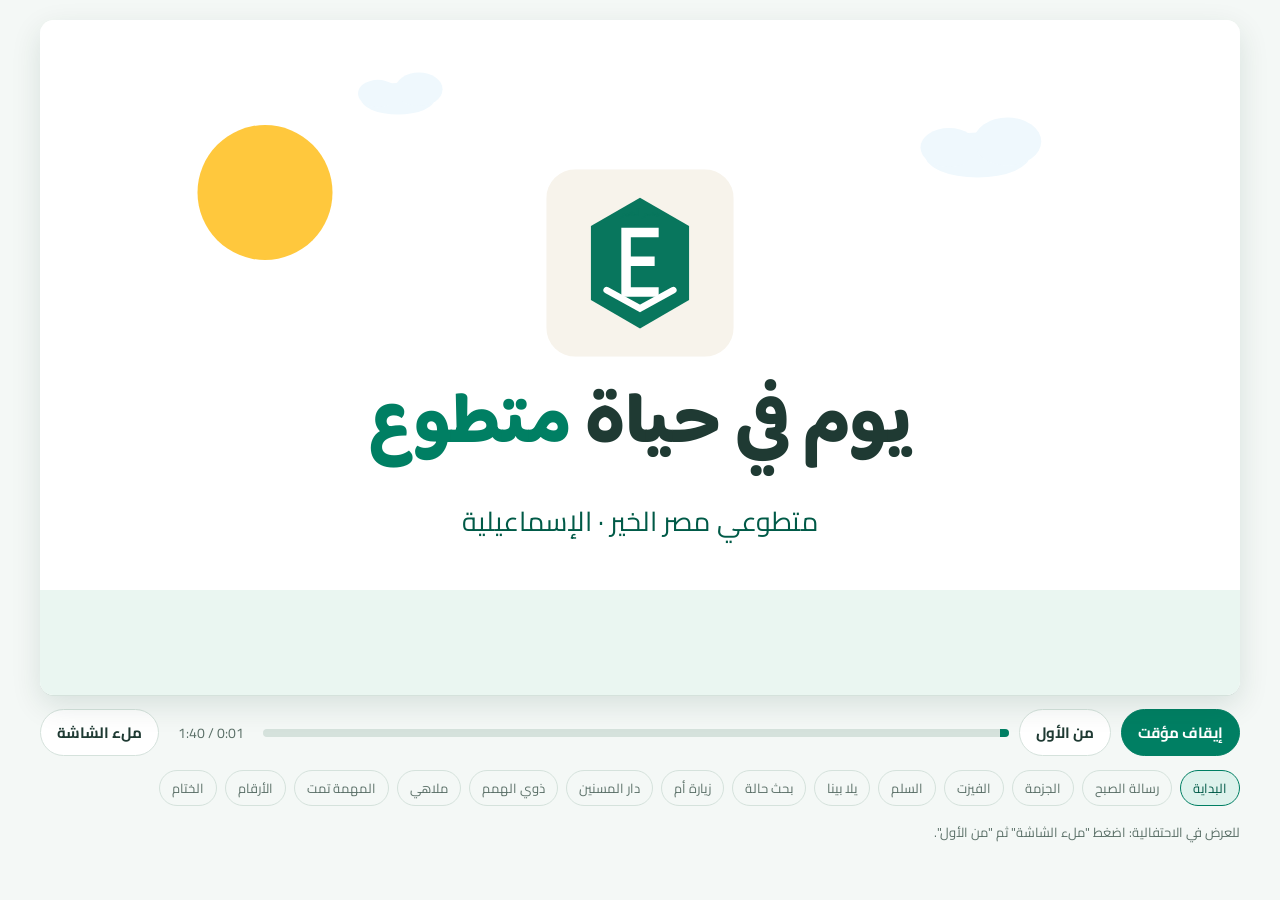
<file: intro.html>
<!doctype html>
<html lang="ar" dir="rtl"><head><meta charset="utf-8"><meta name="viewport" content="width=device-width, initial-scale=1, viewport-fit=cover">
<title>يوم في حياة متطوع</title>
<link rel="preconnect" href="https://fonts.googleapis.com">
<link rel="stylesheet" href="https://fonts.googleapis.com/css2?family=Baloo+Bhaijaan+2:wght@500;700;800&family=Cairo:wght@400;600;700&display=swap">
<style>
:root{
--green:#007F63; --green-deep:#005A47; --green-soft:#DDF2EC;
--sun:#FFC83D; --coral:#FF7B6B; --sky:#48B4E8; --berry:#9B6BDB; --pink:#FF8FB8;
--ink:#1F3A33; --skin:#F2C9A0; --skin2:#D9A27A; --paper:#FFFFFF;
--chrome-bg:#F4F8F6; --chrome-fg:#1F3A33; --chrome-muted:#5B7068; --chrome-line:#D5E2DC; --chrome-card:#FFFFFF;
--display:"Baloo Bhaijaan 2","Cairo",system-ui,sans-serif;
--body:"Cairo",system-ui,sans-serif;
}
@media (prefers-color-scheme: dark){:root:not([data-theme="light"]){--chrome-bg:#0F1A17;--chrome-fg:#E6F0EC;--chrome-muted:#97ABA4;--chrome-line:#24352F;--chrome-card:#16241F;color-scheme:dark}}
html,body{background:var(--chrome-bg);color:var(--chrome-fg)}
body{font-family:var(--body);padding-left:max(16px,env(safe-area-inset-left,0px));padding-right:max(16px,env(safe-area-inset-right,0px));padding-block:20px;margin:0}
.wrap{max-width:1200px;margin:0 auto;display:flex;flex-direction:column;gap:14px}
.frame{position:relative;width:100%;aspect-ratio:16/9;max-width:100%;background:var(--paper);border-radius:14px;overflow:hidden;box-shadow:0 1px 0 var(--chrome-line),0 10px 30px rgba(0,60,45,.12)}
.frame:fullscreen{border-radius:0}
#stage{position:absolute;top:0;left:0;width:1600px;height:900px;transform-origin:0 0;direction:rtl;color:var(--ink);font-family:var(--body);background:var(--paper)}
.scene{position:absolute;inset:0;opacity:0;visibility:hidden}
.scene.on{opacity:1;visibility:visible;animation:sceneIn .45s ease both}
.scene svg{position:absolute;inset:0;width:1600px;height:900px}
@keyframes sceneIn{from{opacity:0}to{opacity:1}}
.paused *,.paused{animation-play-state:paused!important}
.cap{position:absolute;top:70px;right:80px;display:flex;flex-direction:column;gap:8px;align-items:flex-start}
.tag{font-family:var(--display);font-weight:700;font-size:30px;background:var(--green);color:#fff;padding:6px 26px 2px;border-radius:40px}
.big{font-family:var(--display);font-weight:800;font-size:64px;line-height:1.05;color:var(--ink)}
.big em{font-style:normal;color:var(--green)}
.stat{position:absolute;bottom:60px;left:70px;background:#fff;border:3px solid var(--sun);border-radius:22px;padding:14px 28px;display:flex;align-items:baseline;gap:14px;font-family:var(--display)}
.stat b{font-size:56px;color:var(--green);font-weight:800}
.stat span{font-size:28px;color:var(--ink)}
.scene.on .cap{animation:upIn .7s .3s cubic-bezier(.2,.9,.3,1.2) both}
.scene.on .stat{animation:popIn .6s 1.6s cubic-bezier(.2,.9,.3,1.4) both}
@keyframes upIn{from{opacity:0;transform:translateY(30px)}to{opacity:1;transform:none}}
@keyframes popIn{from{opacity:0;transform:scale(.5)}to{opacity:1;transform:none}}
#corner{position:absolute;top:30px;left:36px;display:flex;align-items:center;gap:12px;background:#fff;border:2px solid var(--green-soft);border-radius:18px;padding:8px 18px;font-family:var(--display);transition:opacity .4s;opacity:0;z-index:5}
#corner.show{opacity:1}
#corner b{font-size:40px;color:var(--green);font-variant-numeric:tabular-nums;font-weight:800;min-width:110px;text-align:center}
#corner span{font-size:20px;color:var(--ink);line-height:1.1}
#wm{position:absolute;bottom:26px;right:30px;width:74px;opacity:.95;z-index:5;transition:opacity .4s}
svg *{transform-box:fill-box}
.scene.on .walkR{animation:walkR var(--d,3s) var(--dl,0s) linear both}
@keyframes walkR{from{transform:translateX(var(--dx,600px))}to{transform:none}}
.scene.on .bob{animation:bob .45s var(--dl,0s) ease-in-out infinite alternate}
@keyframes bob{from{transform:translateY(0)}to{transform:translateY(-10px)}}
.scene.on .pop{animation:popIn .55s var(--dl,0s) cubic-bezier(.2,.9,.3,1.5) both;transform-origin:center}
.scene.on .fadeIn{animation:fadeI .5s var(--dl,0s) both}
@keyframes fadeI{from{opacity:0}to{opacity:1}}
.scene.on .floatUp{animation:floatUp 2.4s var(--dl,0s) ease-out infinite}
@keyframes floatUp{0%{opacity:0;transform:translateY(0) scale(.6)}20%{opacity:1}100%{opacity:0;transform:translateY(-160px) scale(1.1)}}
.scene.on .wave{animation:wave .5s var(--dl,0s) ease-in-out infinite alternate;transform-origin:top center}
@keyframes wave{from{transform:rotate(10deg)}to{transform:rotate(150deg)}}
.scene.on .spin{animation:spin 9s linear infinite;transform-origin:center}
@keyframes spin{to{transform:rotate(360deg)}}
.scene.on .spinR{animation:spin 9s linear infinite reverse;transform-origin:center}
.scene.on .dance{animation:dance .5s var(--dl,0s) ease-in-out infinite alternate;transform-origin:bottom center}
@keyframes dance{from{transform:rotate(-7deg) translateY(0)}to{transform:rotate(7deg) translateY(-22px)}}
.scene.on .drop{animation:drop .7s var(--dl,0s) cubic-bezier(.3,1.4,.5,1) both}
@keyframes drop{from{transform:translateY(-520px)}to{transform:none}}
.scene.on .draw{stroke-dasharray:400;animation:draw .9s var(--dl,0s) ease both}
@keyframes draw{from{stroke-dashoffset:400}to{stroke-dashoffset:0}}
.scene.on .doorClose{animation:doorC .8s var(--dl,.4s) ease-in both;transform-origin:right center}
@keyframes doorC{from{transform:scaleX(.08)}to{transform:scaleX(1)}}
.scene.on .doorOpen{animation:doorO .8s var(--dl,2.6s) ease-out both;transform-origin:right center}
@keyframes doorO{from{transform:scaleX(1)}to{transform:scaleX(.12)}}
.scene.on .stairs{animation:stairs 2s linear both}
@keyframes stairs{0%{transform:translate(0,0)}25%{transform:translate(-110px,70px)}50%{transform:translate(-220px,140px)}75%{transform:translate(-330px,210px)}100%{transform:translate(-440px,280px)}}
.scene.on .sunRise{animation:sunRise 2s ease-out both}
@keyframes sunRise{from{transform:translateY(240px)}to{transform:none}}
.scene.on .sunSet{animation:sunSet 6s ease-in both}
@keyframes sunSet{from{transform:translateY(-120px)}to{transform:translateY(160px)}}
.scene.on .zoomIn{animation:zoomIn 1.4s var(--dl,0s) ease both;transform-origin:center}
@keyframes zoomIn{from{opacity:0;transform:scale(.7)}to{opacity:1;transform:none}}
.scene.on .confetti{animation:conf 3s var(--dl,0s) linear infinite}
@keyframes conf{from{transform:translateY(-120px) rotate(0)}to{transform:translateY(1000px) rotate(720deg)}}
.chat{position:absolute;top:120px;left:50%;transform:translateX(-50%);width:760px;display:flex;flex-direction:column;gap:16px}
.bub{background:#fff;border-radius:22px;padding:18px 26px;box-shadow:0 4px 0 rgba(0,90,71,.08),0 0 0 2px var(--green-soft);font-size:30px;line-height:1.5;opacity:0}
.bub small{display:block;font-family:var(--display);color:var(--green);font-size:24px;font-weight:700}
.scene.on .bub{animation:upIn .6s var(--dl,1s) cubic-bezier(.2,.9,.3,1.2) both}
.yes{display:flex;gap:18px;justify-content:center;margin-top:10px}
.yes div{display:flex;flex-direction:column;align-items:center;gap:6px;opacity:0;font-family:var(--display);font-size:24px}
.yes i{width:92px;height:92px;border-radius:50%;display:grid;place-items:center;font-style:normal;color:#fff;font-size:46px;font-weight:800;position:relative}
.yes i::after{content:"✓";position:absolute;bottom:-6px;left:-6px;width:38px;height:38px;border-radius:50%;background:var(--green);color:#fff;font-size:24px;display:grid;place-items:center;border:3px solid #fff}
.scene.on .yes div{animation:popIn .5s var(--dl) cubic-bezier(.2,.9,.3,1.5) both}
.flash{position:absolute;bottom:90px;width:100%;text-align:center;font-family:var(--display);font-weight:800;font-size:90px;color:var(--ink)}
.scene.on .flash{animation:popIn .5s .2s cubic-bezier(.2,.9,.3,1.5) both}
.tiles{position:absolute;bottom:90px;left:50%;transform:translateX(-50%);display:grid;grid-template-columns:repeat(4,300px);gap:26px}
.tile{border-radius:26px;padding:22px 20px 16px;text-align:center;font-family:var(--display);opacity:0;color:#fff}
.tile b{display:block;font-size:66px;font-weight:800;line-height:1;font-variant-numeric:tabular-nums}
.tile span{font-size:26px}
.scene.on .tile{animation:upIn .6s var(--dl) cubic-bezier(.2,.9,.3,1.3) both}
#bigNum{font-family:var(--display);font-weight:800;font-size:220px;color:var(--green);line-height:1;font-variant-numeric:tabular-nums;text-align:center;position:absolute;top:110px;width:100%}
.bigLbl{position:absolute;top:350px;width:100%;text-align:center;font-family:var(--display);font-size:46px;font-weight:700}
.phones{position:absolute;top:250px;left:50%;transform:translateX(-50%);display:flex;gap:36px}
.ph{width:190px;height:340px;border-radius:30px;background:#fff;border:8px solid var(--ink);display:flex;flex-direction:column;align-items:center;justify-content:center;gap:14px;opacity:0;font-family:var(--display)}
.ph i{width:96px;height:96px;border-radius:50%;background:var(--green);color:#fff;font-style:normal;font-size:60px;display:grid;place-items:center}
.ph span{font-size:28px;font-weight:700;color:var(--green)}
.ph small{font-size:20px;color:var(--ink)}
.scene.on .ph{animation:popIn .5s var(--dl) cubic-bezier(.2,.9,.3,1.5) both}
.end{position:absolute;inset:0;display:flex;flex-direction:column;align-items:center;justify-content:center;gap:18px}
.end img{width:640px}
.end h2{font-family:var(--display);font-weight:800;font-size:84px;margin:0;color:var(--ink);text-wrap:balance}
.end h2 em{font-style:normal;color:var(--coral)}
.end p{font-size:34px;margin:0;color:var(--green-deep);font-weight:700}
.scene.on .end img{animation:zoomIn 1.2s .2s ease both}
.scene.on .end h2{animation:upIn .7s 1.2s both}
.scene.on .end p{animation:upIn .7s 2s both}
.intro{position:absolute;inset:0;display:flex;flex-direction:column;align-items:center;justify-content:center;gap:10px}
.intro img{width:250px}
.intro h1{font-family:var(--display);font-weight:800;font-size:96px;margin:0;color:var(--ink)}
.intro h1 em{font-style:normal;color:var(--green)}
.intro p{font-size:36px;margin:0;color:var(--green-deep)}
.scene.on .intro img{animation:zoomIn 1s .2s ease both}
.scene.on .intro h1{animation:upIn .7s 1.3s both}
.scene.on .intro p{animation:upIn .7s 2.2s both}
.bar{display:flex;flex-wrap:wrap;align-items:center;gap:10px}
.bar button{font-family:var(--body);font-weight:700;font-size:15px;border:1.5px solid var(--chrome-line);background:var(--chrome-card);color:var(--chrome-fg);padding:8px 16px;border-radius:999px;cursor:pointer}
.bar button.main{background:var(--green);border-color:var(--green);color:#fff}
.bar button:focus-visible,.chips button:focus-visible{outline:3px solid var(--sun);outline-offset:2px}
.prog{flex:1 1 200px;min-width:0;height:8px;background:var(--chrome-line);border-radius:8px;overflow:hidden;cursor:pointer}
.prog div{height:100%;width:0;background:var(--green)}
#time{font-variant-numeric:tabular-nums;color:var(--chrome-muted);font-size:14px;min-width:84px;text-align:center}
.chips{display:flex;flex-wrap:wrap;gap:8px;direction:rtl}
.chips button{font-family:var(--body);font-size:13px;border:1px solid var(--chrome-line);background:transparent;color:var(--chrome-muted);padding:5px 12px;border-radius:999px;cursor:pointer}
.chips button.cur{background:var(--green-soft);color:var(--green-deep);border-color:var(--green)}
.hint{font-size:13px;color:var(--chrome-muted);direction:rtl;margin:0}
@media (prefers-reduced-motion: reduce){.scene.on *{animation-duration:.01s!important;animation-iteration-count:1!important}}
.embed body{padding:0;height:100vh;height:100dvh;display:grid;place-items:center;background:#fff;overflow:hidden}
.embed .wrap{max-width:none;width:100%;gap:0;align-items:center}
.embed .frame{width:min(100vw,calc(100dvh*16/9));border-radius:0;box-shadow:none}
.embed .bar,.embed .chips,.embed .hint{display:none}
</style>
<script>if(new URLSearchParams(location.search).has("embed"))document.documentElement.classList.add("embed")</script>
</head><body>
<div class="wrap">
<div class="frame" id="frame"><div id="stage">
<div id="corner"><b id="cnt">0</b><span>مشاركة<br>تطوعية</span></div>
<img id="wm" src="assets/mek-logo.svg" alt="مؤسسة مصر الخير">
</div></div>
<div class="bar">
<button class="main" id="play" type="button">إيقاف مؤقت</button>
<button id="restart" type="button">من الأول</button>
<div class="prog" id="prog"><div id="progIn"></div></div>
<span id="time">0:00 / 1:40</span>
<button id="fs" type="button">ملء الشاشة</button>
</div>
<div class="chips" id="chips"></div>
<p class="hint">للعرض في الاحتفالية: اضغط "ملء الشاشة" ثم "من الأول".</p>
</div>
<script>
const LOGO="assets/mek-logo.svg", COMBO="assets/mek-logo.svg";
const G="#007F63",SUN="#FFC83D",CORAL="#FF7B6B",SKY="#48B4E8",BERRY="#9B6BDB",PINK="#FF8FB8",INK="#1F3A33";
function P(o){
const s=o.s||1, skin=o.skin||"#F2C9A0", shirt=o.shirt||SKY, pants=o.pants||"#3A4F7A";
const vest=o.vest!==false, hair=o.hair||"#3B2A20";
const head=o.hijab
? `<circle cx="0" cy="-238" r="44" fill="${o.hijab}"/><path d="M-44 -230 Q0 -150 44 -230 L40 -190 Q0 -170 -40 -190Z" fill="${o.hijab}"/><circle cx="0" cy="-236" r="29" fill="${skin}"/>`
: `<circle cx="0" cy="-236" r="33" fill="${skin}"/><path d="M-34 -240 Q-30 -280 0 -276 Q32 -280 34 -240 Q20 -258 0 -256 Q-20 -258 -34 -240Z" fill="${o.grey?'#D8D8D8':hair}"/>`;
const face=`<circle cx="-11" cy="-238" r="3.5" fill="${INK}"/><circle cx="11" cy="-238" r="3.5" fill="${INK}"/><path d="M-11 -224 Q0 -214 11 -224" stroke="${INK}" stroke-width="3" fill="none" stroke-linecap="round"/>`;
const vestSvg=vest?`<path d="M-37 -192 L-8 -192 L-2 -120 L-2 -92 L-37 -92Z M37 -192 L8 -192 L2 -120 L2 -92 L37 -92Z" fill="${G}"/><rect x="-37" y="-132" width="31" height="8" fill="${SUN}"/><rect x="6" y="-132" width="31" height="8" fill="${SUN}"/><path d="M20 -170 q8 -10 14 -2 q-6 8 -14 2z" fill="#fff"/>`:"";
const armR=`<g class="${o.wave?'wave':''}" style="--dl:${o.wdl||0}s"><rect x="34" y="-194" width="15" height="92" rx="7.5" fill="${shirt}"/><circle cx="41.5" cy="-100" r="9" fill="${skin}"/></g>`;
const armL=`<rect x="-49" y="-194" width="15" height="92" rx="7.5" fill="${shirt}"/><circle cx="-41.5" cy="-100" r="9" fill="${skin}"/>`;
const legs=o.wheel?`<circle cx="0" cy="-36" r="38" fill="none" stroke="${INK}" stroke-width="8"/><circle cx="0" cy="-36" r="5" fill="${INK}"/><rect x="-30" y="-100" width="60" height="18" rx="6" fill="${pants}"/>`
:`<rect x="-24" y="-100" width="19" height="92" rx="8" fill="${pants}"/><rect x="5" y="-100" width="19" height="92" rx="8" fill="${pants}"/><ellipse cx="-16" cy="-6" rx="17" ry="8" fill="${INK}"/><ellipse cx="16" cy="-6" rx="17" ry="8" fill="${INK}"/>`;
const cane=o.cane?`<path d="M-58 -110 L-62 -4 M-58 -110 q0 -14 -14 -12" stroke="#8A5A3B" stroke-width="7" fill="none" stroke-linecap="round"/>`:"";
return `<g transform="translate(${o.x},${o.y}) scale(${o.flip?-s:s},${s})"><g class="${o.cls||''}" style="${o.st||''}">${legs}${armL}<rect x="-37" y="-196" width="74" height="106" rx="22" fill="${shirt}"/>${vestSvg}${armR}${cane}${head}${face}</g></g>`;
}
const ground=c=>`<rect x="0" y="760" width="1600" height="140" fill="${c||'#EAF6F1'}"/>`;
const cloud=(x,y,sc)=>`<g transform="translate(${x},${y}) scale(${sc||1})" opacity=".9"><ellipse cx="0" cy="0" rx="70" ry="30" fill="#EEF8FD"/><ellipse cx="40" cy="-18" rx="45" ry="32" fill="#EEF8FD"/><ellipse cx="-38" cy="-10" rx="38" ry="26" fill="#EEF8FD"/></g>`;
const heart=(x,y,c,dl,sc)=>`<g transform="translate(${x},${y}) scale(${sc||1})"><path class="floatUp" style="--dl:${dl}s" d="M0 18 C-30 -4 -22 -28 -8 -24 C-2 -22 0 -16 0 -16 C0 -16 2 -22 8 -24 C22 -28 30 -4 0 18Z" fill="${c}"/></g>`;
const house=(x,c,roof)=>`<g transform="translate(${x},760)"><rect x="-130" y="-260" width="260" height="260" fill="${c}"/><path d="M-150 -258 L0 -370 L150 -258Z" fill="${roof}"/><rect x="-90" y="-210" width="60" height="60" rx="6" fill="#fff"/><rect x="30" y="-210" width="60" height="60" rx="6" fill="#fff"/></g>`;
const note=(x,y,dl,c)=>`<g transform="translate(${x},${y})"><g class="floatUp" style="--dl:${dl}s"><path d="M0 0 v-46 l26 -8 v40" stroke="${c}" stroke-width="7" fill="none"/><circle cx="-6" cy="2" r="10" fill="${c}"/><circle cx="20" cy="-6" r="10" fill="${c}"/></g></g>`;
const conf=()=>{let s="";const cs=[SUN,CORAL,SKY,BERRY,PINK,G];for(let i=0;i<34;i++){const x=(i*47)%1600,w=10+(i%3)*6;s+=`<rect class="confetti" style="--dl:${-(i*0.37)%3}s" x="${x}" y="0" width="${w}" height="${w*1.6}" rx="3" fill="${cs[i%6]}"/>`}return s};
const svg=b=>`<svg viewBox="0 0 1600 900" aria-hidden="true">${b}</svg>`;
const scenes=[
{id:"intro",label:"البداية",d:6,html:`${svg(`<g class="sunRise"><circle cx="300" cy="230" r="90" fill="${SUN}"/></g>${cloud(1250,180)}${cloud(500,120,.7)}${ground()}`)}
<div class="intro"><img src="${LOGO}" alt="مؤسسة مصر الخير"><h1>يوم في حياة <em>متطوع</em></h1><p>متطوعي مصر الخير · الإسماعيلية</p></div>`},
{id:"msg",label:"رسالة الصبح",d:8,html:`${svg(`${ground('#F4FAF7')}`)}
<div class="chat"><div class="bub" style="--dl:.4s"><small>إيفنتات مصر الخير</small>صباح الخير يا أصحاب القلوب الطيبة. مهمة النهارده جاهزة، مين معانا؟</div>
<div class="yes">${[["أ",G],["م",CORAL],["ن",SKY],["ك",BERRY],["س",SUN]].map((a,i)=>`<div style="--dl:${2.2+i*.55}s"><i style="background:${a[1]}">${a[0]}</i>سجّلت</div>`).join("")}</div></div>`},
{id:"shoe",label:"الجزمة",d:2,html:svg(`<rect width="1600" height="900" fill="#FFF6DA"/><g transform="translate(800,520)"><path d="M-300 60 Q-310 -60 -170 -80 L-40 -150 Q40 -170 70 -100 L90 -40 Q260 -20 300 40 L300 80 L-300 80Z" fill="${CORAL}"/><rect x="-300" y="60" width="600" height="34" rx="14" fill="#fff" stroke="${INK}" stroke-width="5"/><path class="draw" d="M-120 -90 L20 -40 M-150 -60 L40 -10 M-170 -30 L60 20" stroke="#fff" stroke-width="10" stroke-linecap="round" fill="none"/></g><text x="800" y="200" text-anchor="middle" font-family="Baloo Bhaijaan 2, Cairo" font-weight="800" font-size="80" fill="${INK}">بسرعة..</text>`)},
{id:"vest",label:"الفيزت",d:2,html:svg(`<rect width="1600" height="900" fill="#E7F6FD"/><g transform="translate(800,820) scale(2.6)">${P({x:0,y:0,shirt:SKY,vest:false})}<g class="drop"><path d="M-38 -194 L-8 -194 L-2 -120 L-2 -90 L-38 -90Z M38 -194 L8 -194 L2 -120 L2 -90 L38 -90Z" fill="${G}"/><rect x="-38" y="-132" width="32" height="8" fill="${SUN}"/><rect x="6" y="-132" width="32" height="8" fill="${SUN}"/><path d="M20 -172 q8 -10 14 -2 q-6 8 -14 2z" fill="#fff"/></g></g>`)},
{id:"stairs",label:"السلم",d:2,html:svg(`<rect width="1600" height="900" fill="#F3EEFC"/><path d="M1300 260 h-110 v70 h-110 v70 h-110 v70 h-110 v70 h-110 v70 h-110 v70 h-400 V900 H1600 V260Z" fill="#D9CCF5"/>${P({x:1240,y:260,shirt:BERRY,cls:"stairs"})}`)},
{id:"door",label:"يلا بينا",d:2,html:svg(`<rect width="1600" height="900" fill="#FFF0EE"/><rect x="560" y="180" width="480" height="660" fill="${INK}"/><rect x="580" y="200" width="440" height="640" fill="#FFF6DA"/><circle cx="800" cy="420" r="80" fill="${SUN}"/><g class="doorClose"><rect x="580" y="200" width="440" height="640" fill="${CORAL}"/><circle cx="640" cy="520" r="16" fill="${SUN}"/></g><text x="800" y="130" text-anchor="middle" font-family="Baloo Bhaijaan 2, Cairo" font-weight="800" font-size="76" fill="${INK}">يلا بينا!</text>`)},
{id:"research",label:"بحث حالة",d:10,html:`${svg(`${cloud(1300,140)}${cloud(700,110,.7)}${ground()}${house(380,"#FFE7A8",CORAL)}<g transform="translate(380,760)"><rect x="-38" y="-130" width="76" height="130" fill="#8A5A3B"/><g class="doorOpen" style="--dl:3.4s"><rect x="-38" y="-130" width="76" height="130" fill="${G}"/></g></g>${P({x:300,y:770,s:.95,skin:"#D9A27A",shirt:"#F6D2A8",vest:false,hijab:PINK,cls:"fadeIn",st:"--dl:4s"})}${P({x:560,y:770,shirt:SKY,cls:"walkR",st:"--dx:1000px;--d:3.2s"})}<g transform="translate(640,560)" class="pop" style="--dl:4.6s"><rect x="0" y="0" width="150" height="190" rx="12" fill="#fff" stroke="${INK}" stroke-width="5"/><rect x="45" y="-12" width="60" height="24" rx="8" fill="${INK}"/>${[0,1,2].map(i=>`<path class="draw" style="--dl:${5.4+i*.7}s" d="M22 ${55+i*48} l12 12 l22 -24" stroke="${G}" stroke-width="8" fill="none" stroke-linecap="round"/><rect x="70" y="${52+i*48}" width="60" height="9" rx="4" fill="#D5E2DC"/>`).join("")}</g>`)}
<div class="cap"><span class="tag">مهمة النهارده</span><div class="big">بحث حالة<br><em>لأسرة محتاجة</em></div></div>`},
{id:"mom",label:"زيارة أم",d:10,html:`${svg(`${cloud(400,150)}${ground()}${house(1150,"#DFF3FB",SKY)}<g transform="translate(1150,760)"><rect x="-38" y="-130" width="76" height="130" fill="#fff"/></g>${P({x:1060,y:770,skin:"#E8B48A",shirt:"#FFFFFF",pants:"#7A5BA8",vest:false,hijab:"#6B4FA0",grey:true,wave:true,wdl:3,cls:"fadeIn",st:"--dl:2.6s"})}${P({x:800,y:770,shirt:"#FFE3EC",pants:"#3A4F7A",hijab:CORAL,cls:"walkR",st:"--dx:-700px;--d:2.6s"})}<g transform="translate(850,690)" class="pop" style="--dl:2.6s"><path d="M-30 0 h60 l-6 70 h-48z" fill="${SUN}"/><path d="M-18 0 q18 -34 36 0" stroke="${INK}" stroke-width="5" fill="none"/><circle cx="-8" cy="-4" r="10" fill="${CORAL}"/><rect x="2" y="-20" width="12" height="22" rx="4" fill="${G}"/></g>${heart(950,500,CORAL,3.4)}${heart(1000,470,PINK,4.2,.8)}${heart(900,460,BERRY,5,.7)}`)}
<div class="cap"><span class="tag">مهمة النهارده</span><div class="big">زيارة أم<br><em>أكل وطلبات البيت</em></div></div>
<div class="stat"><b>1,429</b><span>مشاركة في زيارات الأمهات</span></div>`},
{id:"elder",label:"دار المسنين",d:10,html:`${svg(`${ground()}<g class="fadeIn" style="--dl:0s"><rect x="80" y="420" width="420" height="340" fill="#FFE7A8"/><rect x="80" y="380" width="420" height="50" fill="${CORAL}"/><text x="290" y="415" text-anchor="middle" font-family="Cairo" font-weight="700" font-size="34" fill="#fff">مدرسة</text>${[0,1,2].map(i=>`<rect x="${120+i*130}" y="470" width="80" height="80" rx="8" fill="#fff"/>`).join("")}</g>${P({x:420,y:770,s:.55,shirt:SUN,pants:INK,vest:false,cls:"walkR",st:"--dx:-260px;--d:2s"})}${P({x:360,y:770,s:.5,shirt:PINK,pants:INK,vest:false,hijab:BERRY,cls:"walkR",st:"--dx:-300px;--d:2.2s"})}${P({x:720,y:770,shirt:"#FFFFFF",pants:"#3A4F7A",hijab:G,wave:true,wdl:0})}<g transform="translate(1040,0)"><rect x="40" y="430" width="460" height="330" fill="#E8F1FF"/><rect x="40" y="390" width="460" height="50" fill="${SKY}"/><text x="270" y="425" text-anchor="middle" font-family="Cairo" font-weight="700" font-size="32" fill="#fff">دار المسنين</text><rect x="90" y="650" width="260" height="20" rx="8" fill="#8A5A3B"/></g>${P({x:1250,y:770,skin:"#E8B48A",shirt:"#A9C8E8",pants:"#5B6470",vest:false,grey:true,cane:true,cls:"fadeIn",st:"--dl:4.6s"})}${heart(1180,480,CORAL,5.6)}${heart(1230,450,SUN,6.4,.8)}`)}
<div class="cap" style="right:auto;left:80px;align-items:flex-end"><span class="tag">مهمة النهارده</span><div class="big">توصّل ولادها المدرسة<br><em>وتروح دار المسنين</em></div></div>
<div class="stat" style="left:auto;right:520px;bottom:40px"><b>20</b><span>فعالية في دور المسنين</span></div>`},
{id:"dance",label:"ذوي الهمم",d:10,html:`${svg(`<rect width="1600" height="760" fill="#FFF9EC"/>${ground('#FFE7A8')}${conf()}${P({x:800,y:770,shirt:SUN,pants:INK,cls:"dance",wave:true})}${P({x:520,y:770,s:.62,shirt:PINK,pants:BERRY,vest:false,hijab:SKY,cls:"dance",st:"--dl:.2s"})}${P({x:1080,y:770,s:.62,shirt:SKY,pants:INK,vest:false,wheel:true,cls:"dance",st:"--dl:.35s"})}${P({x:330,y:770,s:.55,shirt:"#B7E4C7",pants:INK,vest:false,cls:"dance",st:"--dl:.1s",wave:true})}${P({x:1270,y:770,s:.58,shirt:CORAL,pants:INK,vest:false,cls:"dance",st:"--dl:.25s"})}${note(650,420,0,BERRY)}${note(960,380,.8,CORAL)}${note(1180,460,1.6,G)}`)}
<div class="cap"><span class="tag">مهمة النهارده</span><div class="big">لعب ورقص<br><em>في دار الأطفال</em></div></div>
<div class="stat"><b>10</b><span>فعاليات مع ذوي الهمم</span></div>`},
{id:"fair",label:"ملاهي",d:10,html:`${svg(`${cloud(1350,130)}${ground('#E3F6EE')}<g transform="translate(420,450)"><path d="M-10 0 L-150 310 M10 0 L150 310" stroke="${INK}" stroke-width="12"/><g class="spin"><circle r="230" fill="none" stroke="${BERRY}" stroke-width="10"/>${[0,1,2,3,4,5,6,7].map(i=>{const a=i*Math.PI/4,x=Math.cos(a)*230,y=Math.sin(a)*230,c=[SUN,CORAL,SKY,G][i%4];return `<path d="M0 0 L${x.toFixed(1)} ${y.toFixed(1)}" stroke="${BERRY}" stroke-width="5"/><g transform="translate(${x.toFixed(1)},${y.toFixed(1)})"><g class="spinR"><rect x="-32" y="-4" width="64" height="44" rx="12" fill="${c}"/></g></g>`}).join("")}<circle r="22" fill="${SUN}"/></g></g>${[0,1,2].map(i=>`<g transform="translate(${1000+i*90},${330-i*30})"><g class="bob" style="--dl:${i*.2}s"><ellipse cx="0" cy="0" rx="36" ry="44" fill="${[CORAL,SKY,SUN][i]}"/><path d="M0 44 q-10 60 6 140" stroke="${INK}" stroke-width="3" fill="none"/></g></g>`).join("")}${P({x:930,y:770,shirt:"#FFE3EC",pants:"#3A4F7A",hijab:BERRY,cls:"walkR",st:"--dx:400px;--d:1.6s"})}${P({x:1050,y:770,s:.55,shirt:SUN,pants:INK,vest:false,cls:"walkR",st:"--dx:400px;--d:1.6s"})}${P({x:1150,y:770,s:.5,shirt:SKY,pants:INK,vest:false,hijab:PINK,cls:"walkR",st:"--dx:400px;--d:1.8s"})}${heart(1100,520,CORAL,2.6,.8)}`)}
<div class="cap"><span class="tag">مهمة النهارده</span><div class="big">يوم ملاهي<br><em>مع ولادنا الأيتام</em></div></div>
<div class="stat" style="left:auto;right:80px"><b>13</b><span>زيارة لدور الأيتام والرضّع</span></div>`},
{id:"done",label:"المهمة تمت",d:8,html:`${svg(`<rect width="1600" height="900" fill="#FFF1E2"/><g class="sunSet"><circle cx="800" cy="640" r="150" fill="#FF9F43"/></g><rect x="0" y="760" width="1600" height="140" fill="#FFE1C2"/>`)}
<div class="flash" style="top:90px;bottom:auto;font-size:76px">آخر اليوم..</div>
<div class="phones">${[G,CORAL,SKY,BERRY,SUN].map((c,i)=>`<div class="ph" style="--dl:${1.2+i*.6}s"><i style="background:${c}">✓</i><span>المهمة تمت</span><small>شكرًا يا بطل</small></div>`).join("")}</div>`},
{id:"nums",label:"الأرقام",d:12,html:`${svg(conf())}<div id="bigNum">0</div><div class="bigLbl">مشاركة تطوعية في 2026.. <span style="color:${CORAL}">خير كتير في كل مكان</span></div>
<div class="tiles"><div class="tile" style="--dl:5s;background:${G}"><b>719</b><span>متطوع مسجّل</span></div><div class="tile" style="--dl:5.5s;background:${SKY}"><b>89</b><span>فعالية تمت</span></div><div class="tile" style="--dl:6s;background:${BERRY}"><b>1,048</b><span>مشاركة في الإيفنتات</span></div><div class="tile" style="--dl:6.5s;background:${CORAL}"><b>1,429</b><span>مشاركة في زيارات الأمهات</span></div></div>`},
{id:"end",label:"الختام",d:8,html:`<div class="end"><img src="${COMBO}" alt="بصمة · مؤسسة مصر الخير · إدارة التطوع"><h2>شكرًا لكل إيد <em>اتمدّت</em></h2><p>متطوعي مصر الخير · مكتب الإسماعيلية</p></div>`}
];
const stage=document.getElementById("stage"), frame=document.getElementById("frame");
let acc=0; scenes.forEach(s=>{s.start=acc;acc+=s.d;s.end=acc;const el=document.createElement("div");el.className="scene";el.innerHTML=s.html;stage.appendChild(el);s.el=el});
const TOTAL=acc;
const chips=document.getElementById("chips");
scenes.forEach((s,i)=>{const b=document.createElement("button");b.type="button";b.textContent=s.label;b.onclick=()=>seek(s.start);chips.appendChild(b);s.chip=b});
function fit(){const w=frame.clientWidth;stage.style.transform=`scale(${w/1600})`}
new ResizeObserver(fit).observe(frame); fit();
let t=0,playing=true,last=performance.now(),cur=-1;
const corner=document.getElementById("corner"),cnt=document.getElementById("cnt"),wm=document.getElementById("wm");
const fmt=n=>Math.round(n).toLocaleString("en-US");
const mm=x=>`${Math.floor(x/60)}:${String(Math.floor(x%60)).padStart(2,"0")}`;
const ramp={research:[0,380],mom:[380,1030],elder:[1030,1480],dance:[1480,1950],fair:[1950,2477]};
function setScene(i){
if(i===cur)return;
scenes.forEach((s,j)=>{s.el.classList.remove("on");s.chip.classList.toggle("cur",j===i)});
void stage.offsetWidth; scenes[i].el.classList.add("on"); cur=i;
}
function render(){
const i=Math.max(0,scenes.findIndex(s=>t>=s.start&&t<s.end)); setScene(i===-1?scenes.length-1:i);
const s=scenes[cur], r=ramp[s.id];
corner.classList.toggle("show",!!r||s.id==="done");
if(r){const p=Math.min(1,(t-s.start)/(s.d*.9));cnt.textContent=fmt(r[0]+(r[1]-r[0])*p)}
if(s.id==="done")cnt.textContent="2,477";
wm.style.opacity=(s.id==="intro"||s.id==="end")?0:.95;
if(s.id==="nums"){const p=Math.min(1,(t-s.start)/3.5),e=1-Math.pow(1-p,3);document.getElementById("bigNum").textContent=fmt(2477*e)}
document.getElementById("progIn").style.width=(t/TOTAL*100)+"%";
document.getElementById("time").textContent=`${mm(t)} / ${mm(TOTAL)}`;
}
function loop(now){const dt=(now-last)/1000;last=now;if(playing){t+=dt;if(t>=TOTAL){t=TOTAL-0.001;setPlay(false);try{parent!==window&&parent.postMessage('mek-intro-done','*')}catch(e){}}}render();requestAnimationFrame(loop)}
function setPlay(v){playing=v;stage.classList.toggle("paused",!v);document.getElementById("play").textContent=v?"إيقاف مؤقت":"تشغيل"}
function seek(x){t=x;cur=-1;render();setPlay(true)}
document.getElementById("play").onclick=()=>{if(!playing&&t>=TOTAL-0.01){seek(0);return}setPlay(!playing)};
document.getElementById("restart").onclick=()=>seek(0);
document.getElementById("prog").onclick=e=>{const r=e.currentTarget.getBoundingClientRect();let p=(e.clientX-r.left)/r.width;seek(p*TOTAL)};
document.getElementById("fs").onclick=()=>{try{const p=frame.requestFullscreen?.();p&&p.catch(()=>{})}catch(e){}};
document.addEventListener("keydown",e=>{if(e.code==="Space"&&e.target===document.body){e.preventDefault();document.getElementById("play").click()}});
render();requestAnimationFrame(loop);
</script>
</body></html>
</file>
